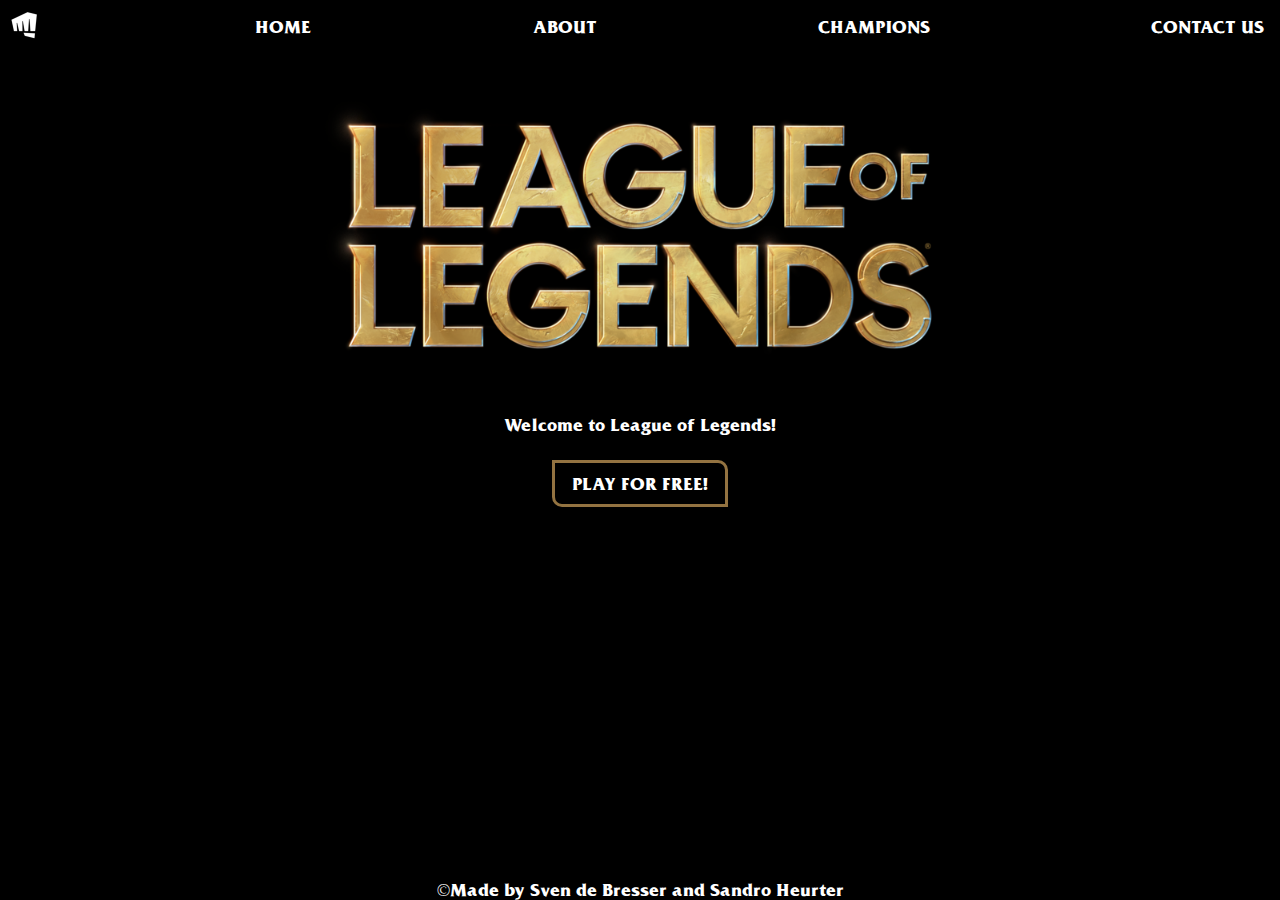
<file: index.html>
<!--
    Naam: Sven de Bresser / Sandro Heurter
    Klas: 42IN01J2
    Datum: 25-10-2020
    File: index.html
-->
<!DOCTYPE html>
<html lang="en">

<head>
    <meta charset="UTF-8">
    <meta name="viewport" content="width=device-width, initial-scale=1.0">
    <link href="css/main.css" type="text/css" rel="stylesheet">
    <link href="css/global.css" type="text/css" rel="stylesheet">
    <link href="css/queries.css" type="text/css" rel="stylesheet">
    <link href="assets/icon/logo.ico" rel="icon" type="images/icon">
    <title>League Of Legends</title>
</head>

<body>
    <nav class="main-navigation">
        <ul class="menu">
            <li><img src="assets/images/icon.png" class="riotgames-icon"></li>
            <li><a href="#">Home</a></li>
            <li><a href="about.html">About</a></li>
            <li class="menu-item-has-children"><a href="champions.html" class="menu-item-normal">Champions</a><div class="menu-item-responsive">Champions</div>
                <ul class="sub-menu">
                    <li class="menu-item-has-children menu-subitem-responsive"><a href="champions.html">All</a></li>
                    <li class="menu-item-has-children"><a href="ivern.html">Ivern</a></li>
                    <li class="menu-item-has-children"><a href="katarina.html">Katarina</a></li>
                </ul>
            </li>
            <li><a href="contact.html">Contact Us</a></li>
        </ul>
    </nav>
    <div class="home-container">
        <img src="assets/images/leagueoflegends.png" class="leagueoflegendsimg">
        <div class="white">
            Welcome to League of Legends!
        </div>        
        <a href="https://signup.na.leagueoflegends.com/en/signup/index#/" target="_blank" class="playforfreetxt">Play for free!</a>
    </div>

    <footer>
        <div class="footer">
            <p>&copy;Made by Sven de Bresser and Sandro Heurter</p>
        </div>
    </footer>
</body>

</html>
</file>
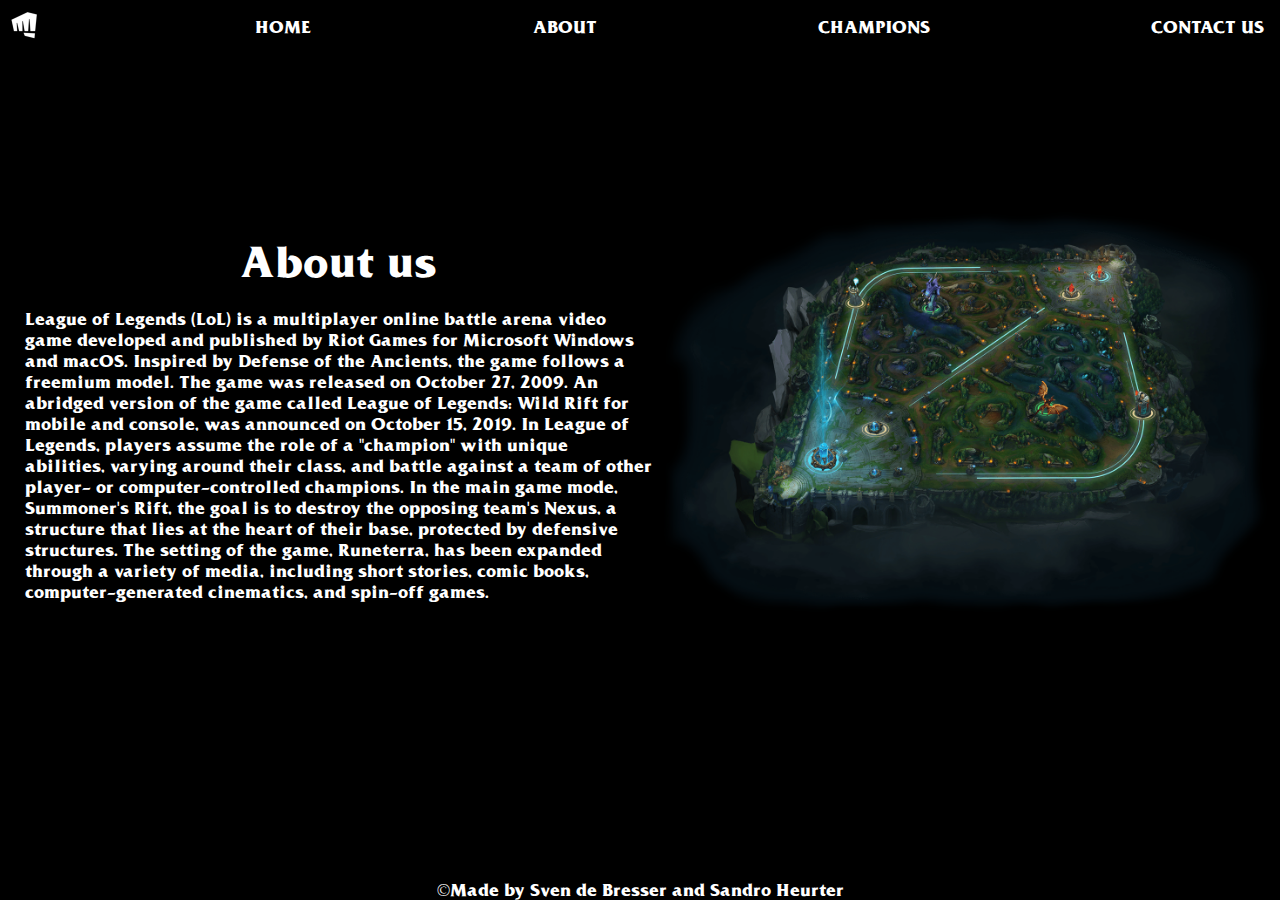
<file: about.html>
<!--
    Naam: Sven de Bresser / Sandro Heurter
    Klas: 42IN01J2
    Datum: 25-10-2020
    File: about.html
-->
<!DOCTYPE html>
<html lang="en">

<head>
    <meta charset="UTF-8">
    <meta name="viewport" content="width=device-width, initial-scale=1.0">
    <link href="css/main.css" type="text/css" rel="stylesheet">
    <link href="css/global.css" type="text/css" rel="stylesheet">
    <link href="css/queries.css" type="text/css" rel="stylesheet">
    <link href="assets/icon/logo.ico" rel="icon" type="images/icon">
    <title>About us</title>
</head>

<body>
  <nav class="main-navigation">
    <ul class="menu">
        <li><img src="assets/images/icon.png" class="riotgames-icon"></li>
        <li><a href="index.html">Home</a></li>
        <li><a href="#">About</a></li>
        <li class="menu-item-has-children"><a href="champions.html" class="menu-item-normal">Champions</a><div class="menu-item-responsive">Champions</div>
            <ul class="sub-menu">
                <li class="menu-item-has-children menu-subitem-responsive"><a href="champions.html">All</a></li>
                <li class="menu-item-has-children"><a href="ivern.html">Ivern</a></li>
                <li class="menu-item-has-children"><a href="katarina.html">Katarina</a></li>
            </ul>
        </li>
        <li><a href="contact.html">Contact Us</a></li>
    </ul>
  </nav>
  <div class="container">
    <div class="abouttxt white">
      <h1 class="aboutheader">About us</h1>
      <br>
      <p>   
        <b>League of Legends (LoL)</b> is a multiplayer online battle arena video game developed and published by Riot Games for Microsoft Windows and macOS. 
        Inspired by Defense of the Ancients, the game follows a freemium model. The game was released on October 27, 2009. 
        An abridged version of the game called League of Legends: Wild Rift for mobile and console, was announced on October 15, 2019.
        In League of Legends, players assume the role of a "champion" with unique abilities, varying around their class, and battle against a team of other player- or 
        computer-controlled champions. In the main game mode, Summoner's Rift, the goal is to destroy the opposing team's Nexus, a structure that lies at the heart of their base, 
        protected by defensive structures. The setting of the game, Runeterra, has been expanded through a variety of media, including short stories, comic books, 
        computer-generated cinematics, and spin-off games.
      </p>
    </div>
    <div class="imgbox">
      <img src="assets/images/background.jpg" class="summonersrift">
    </div>
  </div>
  <footer>
    <div class="footer">
      <p>&copy;Made by Sven de Bresser and Sandro Heurter</p>
    </div>
  </footer>
</body>

</html>
</file>
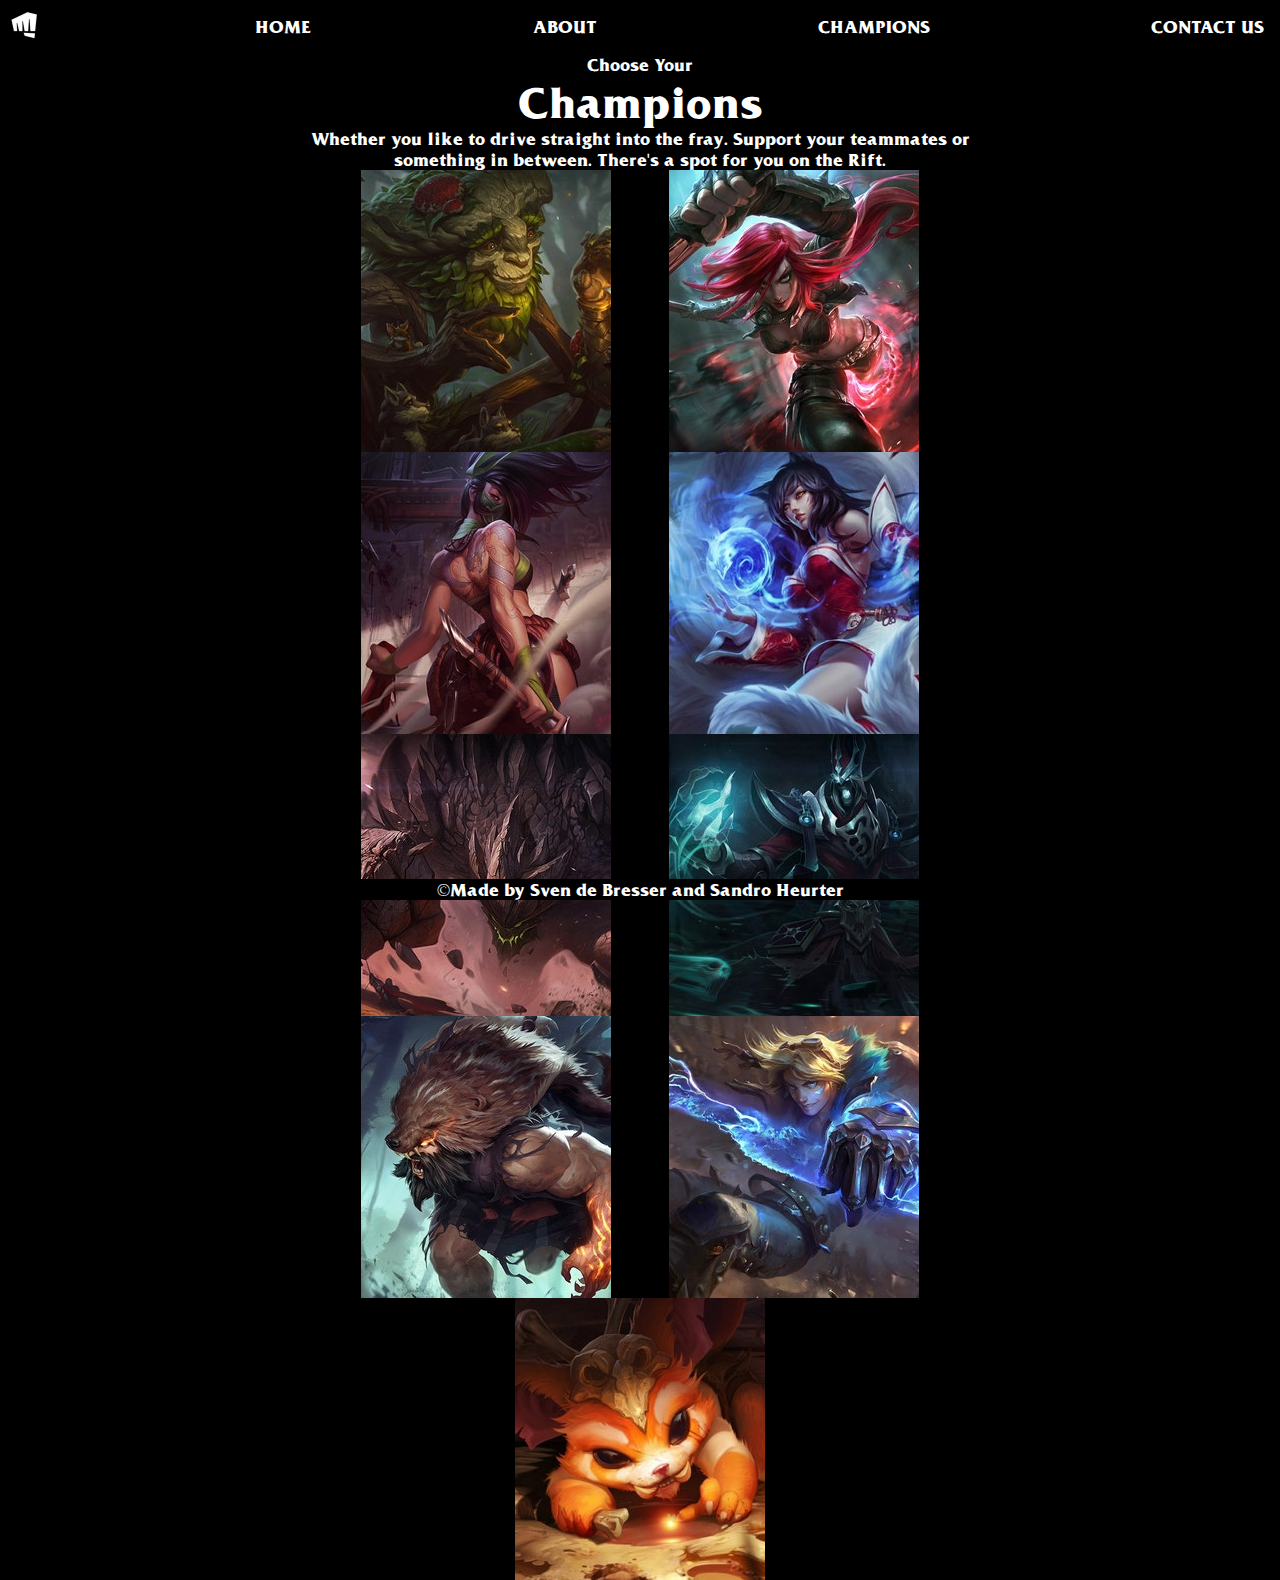
<file: champions.html>
<!--
    Naam: Sven de Bresser / Sandro Heurter
    Klas: 42IN01J2
    Datum: 25-10-2020
    File: champions.html
-->
<!DOCTYPE html>
<html lang="en">

<head>
    <meta charset="UTF-8">
    <meta name="viewport" content="width=device-width, initial-scale=1.0">
    <link href="css/main.css" type="text/css" rel="stylesheet">
    <link href="css/global.css" type="text/css" rel="stylesheet">
    <link href="css/queries.css" type="text/css" rel="stylesheet">
    <link href="images/logo.ico" rel="icon" type="images/icon">
    <title>Champions</title>
</head>

<body>
    <nav class="main-navigation">
        <ul class="menu">
            <li><img src="assets/images/icon.png" class="riotgames-icon"></li>
            <li><a href="index.html">Home</a></li>
            <li><a href="about.html">About</a></li>
            <li class="menu-item-has-children"><a href="#" class="menu-item-normal">Champions</a><div class="menu-item-responsive">Champions</div>
                <ul class="sub-menu">
                    <li class="menu-item-has-children menu-subitem-responsive"><a href="#">All</a></li>
                    <li class="menu-item-has-children"><a href="ivern.html">Ivern</a></li>
                    <li class="menu-item-has-children"><a href="katarina.html">Katarina</a></li>
                </ul>
            </li>
            <li><a href="contact.html">Contact Us</a></li>
        </ul>
    </nav>

    <h4 class="white center">Choose Your</h4>
        <h1 class="white">Champions</h1>
            <p class="txt-champions white">Whether you like to drive straight into the fray. Support your teammates or <br> something in between. There's a spot for you on the Rift.</p>
  
            <div class="gallery">
                <div class="hvrbox">
                    <img src="assets/images/ivern1.jpg" alt="Champions" class="hvrbox-layer_bottom">
                    <div class="hvrbox-layer_top">
                        <div class="hvrbox-text"><a class="hvrbox-link" href="ivern.html">Click here</a></div>
                    </div>
                </div>
                <div class="hvrbox">
                    <img src="assets/images/katarina.jpg" alt="Champions" class="hvrbox-layer_bottom">
                    <div class="hvrbox-layer_top">
                        <div class="hvrbox-text"><a class="hvrbox-link" href="katarina.html">Click here</a></div>
                    </div>
                </div>
                <div class="hvrbox">
                    <img src="assets/images/akali.jpg" alt="Champions" class="hvrbox-layer_bottom">
                    <div class="hvrbox-layer_top">
                        <div class="hvrbox-text">Coming soon</div>
                    </div>
                </div>
                <div class="hvrbox">
                    <img src="assets/images/Ahri.jpg" alt="Champions" class="hvrbox-layer_bottom">
                    <div class="hvrbox-layer_top">
                        <div class="hvrbox-text">Coming soon</div>
                    </div>
                </div>
                <div class="hvrbox">
                    <img src="assets/images/malphite.jpg" alt="Champions" class="hvrbox-layer_bottom">
                    <div class="hvrbox-layer_top">
                        <div class="hvrbox-text">Coming soon</div>
                    </div>
                </div>
                <div class="hvrbox">
                    <img src="assets/images/kharthus.jpg" alt="Champions" class="hvrbox-layer_bottom">
                    <div class="hvrbox-layer_top">
                        <div class="hvrbox-text">Coming soon</div>
                    </div>
                </div>
                <div class="hvrbox">
                    <img src="assets/images/udyr.jpg" alt="Champions" class="hvrbox-layer_bottom">
                    <div class="hvrbox-layer_top">
                        <div class="hvrbox-text">Coming soon</div>
                    </div>
                </div>
                <div class="hvrbox">
                    <img src="assets/images/ezreal.jpg" alt="Champions" class="hvrbox-layer_bottom">
                    <div class="hvrbox-layer_top">
                        <div class="hvrbox-text">Coming soon</div>
                    </div>
                </div>
                <div class="hvrbox">
                    <img src="assets/images/gnar.jpg" alt="Champions" class="hvrbox-layer_bottom">
                    <div class="hvrbox-layer_top">
                        <div class="hvrbox-text">Coming soon</div>
                    </div>
                </div>      
            </div>     
        </div>
        <footer>
            <div class="footer">
                <p>&copy;Made by Sven de Bresser and Sandro Heurter</p>
            </div>
        </footer>
</body>

</html>
</file>
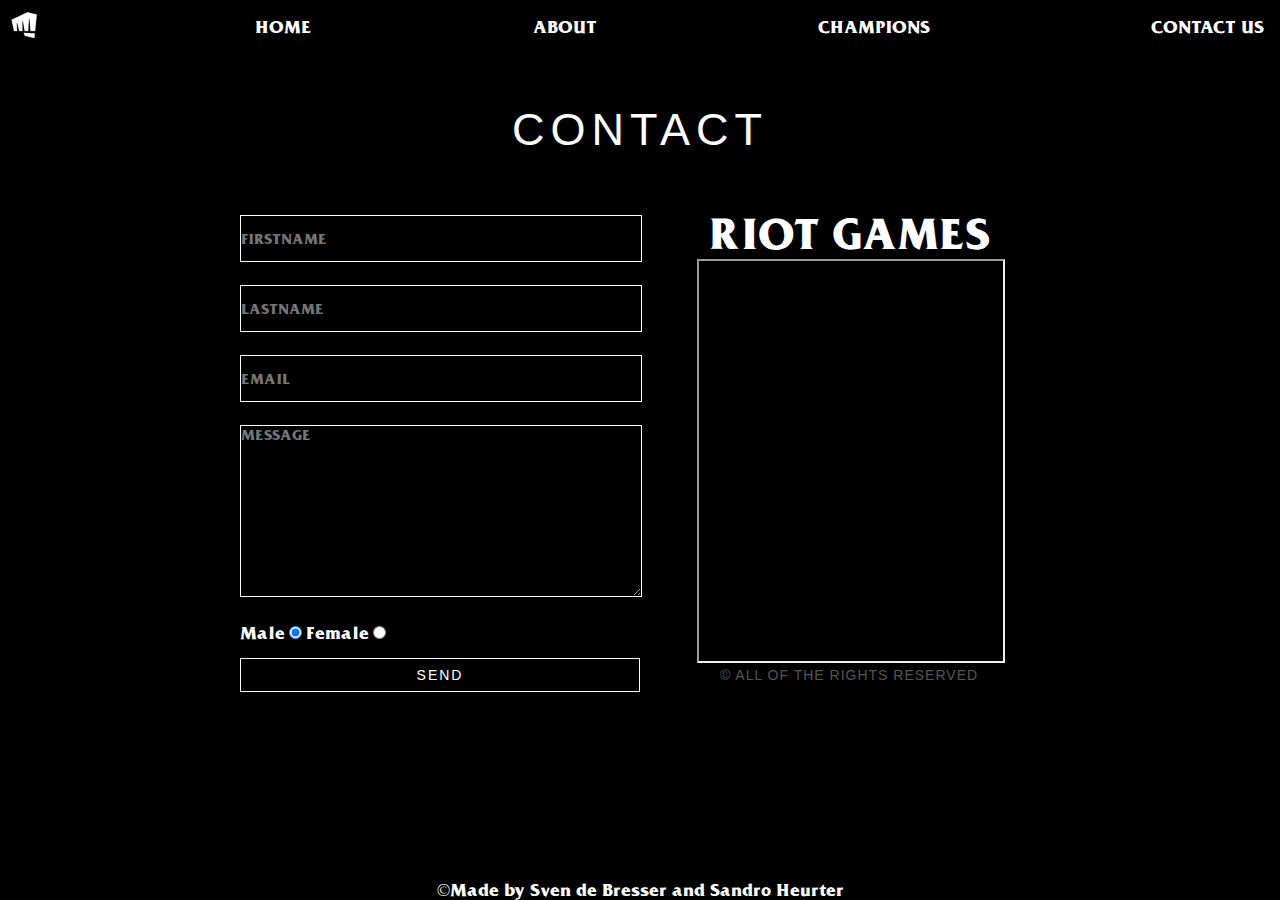
<file: contact.html>
<!--
    Naam: Sven de Bresser / Sandro Heurter
    Klas: 42IN01J2
    Datum: 25-10-2020
    File: contact.html
-->
<!DOCTYPE html>
<html lang="en">

<head>
  <meta charset="UTF-8">
  <meta name="viewport" content="width=device-width, initial-scale=1.0">
  <link href="css/main.css" type="text/css" rel="stylesheet">
  <link href="css/global.css" type="text/css" rel="stylesheet">
  <link href="css/queries.css" type="text/css" rel="stylesheet">
  <link href="images/logo.ico" rel="icon" type="images/icon">
  <title>Contact</title>
</head>

<body>
  <nav class="main-navigation">
    <ul class="menu">
        <li><img src="assets/images/icon.png" class="riotgames-icon"></li>
        <li><a href="index.html">Home</a></li>
        <li><a href="about.html">About</a></li>
        <li class="menu-item-has-children"><a href="champions.html" class="menu-item-normal">Champions</a><div class="menu-item-responsive">Champions</div>
            <ul class="sub-menu">
                <li class="menu-item-has-children menu-subitem-responsive"><a href="champions.html">All</a></li>
                <li class="menu-item-has-children"><a href="ivern.html">Ivern</a></li>
                <li class="menu-item-has-children"><a href="katarina.html">Katarina</a></li>
            </ul>
        </li>
        <li><a href="#">Contact Us</a></li>
    </ul>
  </nav>


  <section class="contact">

    <h1 class="section-header">CONTACT</h1>

    <div class="contact-wrapper">

      <!---------------- 

      CONTACT PAGE LEFT 
    
      ----------------->

      <form class="form-horizontal" role="form" method="post" action="#">

        <div class="form-group">
          <div>
            <input type="text" class="form-control txtbox" placeholder="FIRSTNAME" name="name" value="">
          </div>
        </div>

        <div class="form-group">
          <div>
            <input type="text" class="form-control txtbox" placeholder="LASTNAME" name="name" value="">
          </div>
        </div>

        <div class="form-group">
          <div>
            <input type="email" class="form-control txtbox" id="email" placeholder="EMAIL" name="email" value="">
          </div>
        </div>

        <textarea class="form-control" rows="10" placeholder="MESSAGE" name="message"></textarea>

        <p>Choose your gender:</p>
        <label class="white" for="male">Male</label>
        <input type="radio" name="gender" id="male" value="male" checked>
        <label class="white" for="female">Female</label>
        <input type="radio" name="gender" id="female" value="female">
      

        <button class="send-button" id="submit" type="submit" value="SEND">
          <div>
            <span class="send-text">SEND</span>
          </div>
        </button>

      </form>

      <!---------------- 

      CONTACT PAGE RIGHT 
    
      ----------------->

      <div class="direct-contact-container">
      <h1>RIOT GAMES</h1>
      <div class="map-container"><div id="maps"><iframe class="googlemaps"  src="https://maps.google.com/maps?width=100%25&amp;height=600&amp;hl=nl&amp;q=onderwijsboulevard%20215+(Riot%20Game)&amp;t=&amp;z=14&amp;ie=UTF8&amp;iwloc=B&amp;output=embed"></iframe><a href="https://www.mapsdirections.info/nl/cirkel-straal-kaart/"></a></div></div>
      <div class="copyright">&copy; ALL OF THE RIGHTS RESERVED</div>
      </div>

    </div>

  </section>
  <footer>
    <div class="footer">
      <p>&copy;Made by Sven de Bresser and Sandro Heurter</p>
    </div>
</footer>
</body>

</html>
</file>
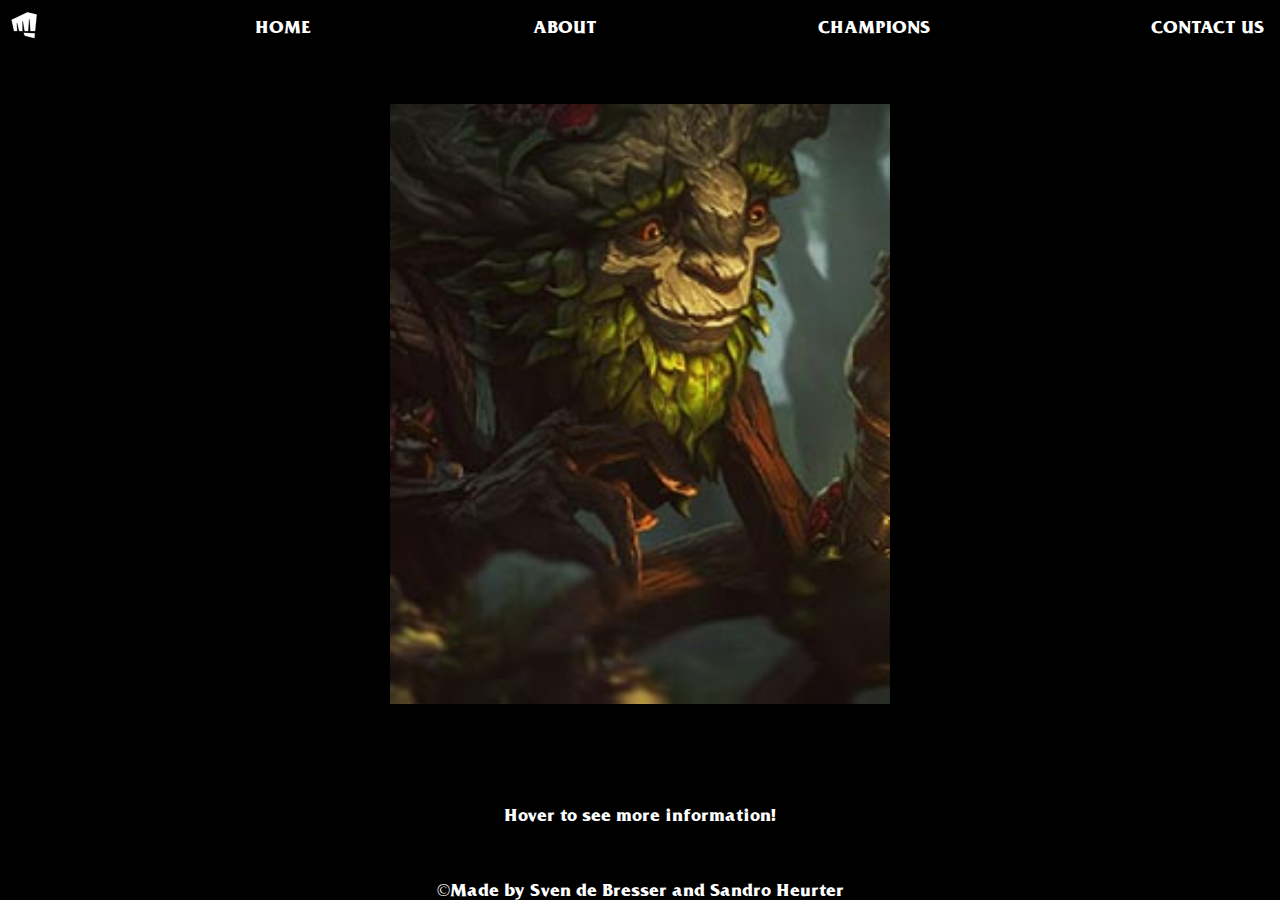
<file: ivern.html>
<!--
    Naam: Sven de Bresser / Sandro Heurter
    Klas: 42IN01J2
    Datum: 25-10-2020
    File: ivern.html
-->
<!DOCTYPE html>
<html lang="en">

<head>
    <meta charset="UTF-8">
    <meta name="viewport" content="width=device-width, initial-scale=1.0">
    <link href="css/main.css" type="text/css" rel="stylesheet">
    <link href="css/global.css" type="text/css" rel="stylesheet">
    <link href="css/queries.css" type="text/css" rel="stylesheet">
    <link href="assets/icon/logo.ico" rel="icon" type="images/icon">
    <title>Ivern</title>
</head>
<body>
    <nav class="main-navigation">
      <ul class="menu">
          <li><img src="assets/images/icon.png" class="riotgames-icon"></li>
          <li><a href="index.html">Home</a></li>
          <li><a href="about.html">About</a></li>
          <li class="menu-item-has-children"><a href="champions.html" class="menu-item-normal">Champions</a><div class="menu-item-responsive">Champions</div>
              <ul class="sub-menu">
                  <li class="menu-item-has-children menu-subitem-responsive"><a href="champions.html">All</a></li>
                  <li class="menu-item-has-children"><a href="#">Ivern</a></li>
                  <li class="menu-item-has-children"><a href="katarina.html">Katarina</a></li>
              </ul>
          </li>
          <li><a href="contact.html">Contact Us</a></li>
      </ul>
    </nav>
    <div class="champion-container">
        <div class="flip-box">
            <div class="flip-box-inner">
              <div class="flip-box-front">
                <img class="champ-image" src="assets/images/Ivern.png" alt="Ivern">
              </div>
              <div class="flip-box-back">
                <h2 class="champion-title">Ivern</h2>
                <p class="champion-quote-ivern">THE GREEN FATHER</p>
                <table>
                    <tr class="champion-ability">
                        <td>Friend of the Forest (Passive)</td>
                      </tr>
                     <tr class="ability-info">
                        <td>
                            Ivern cannot attack or be attacked by non-epic monsters. Ivern can create magical groves on jungle camps which grow over time. 
                            When the grove is fully grown, Ivern may free the monsters to receive gold and experience. 
                            After level 5 Ivern can share jungle buffs with allies.
                        </td>
                      </tr>

                    <tr class="champion-ability">
                        <td>Rootcaller (Q)</td>
                      </tr>
                     <tr class="ability-info">
                        <td>
                            Ivern conjures a vine dealing magic damage and rooting the first enemy. 
                            Allies can click on rooted enemies to dash into attack range.
                        </td>
                      </tr>

                      <tr class="champion-ability">
                        <td>Brushmaker (W)</td>
                      </tr>
                     <tr class="ability-info">
                        <td>
                            Passive: In brush, Ivern's attacks deal bonus magic damage.Active: Ivern grows a patch of brushs.
                             For 3 seconds the area in and around the brush is revealed.
                        </td>
                      </tr>

                      <tr class="champion-ability">
                        <td>
                            Triggerseed (E)
                        </td>
                      </tr>
                     <tr class="ability-info">
                        <td>
                            Ivern shields an ally, absorbing damage. After 2 seconds, the shield bursts dealing magic damage and slowing enemies for 2 seconds.
                        </td>
                      </tr>

                      <tr class="champion-ability">
                        <td>
                            Daisy! (R)
                        </td>
                      </tr>
                     <tr class="ability-info">
                        <td>
                            Ivern summons his sentinel friend Daisy for 6 seconds. If Daisy attacks the same champion three times in a row, 
                            she will create a shockwave knocking enemies
                        </td>
                      </tr>
                  </table>
              </div>
            </div>
          </div>
    </div>
    <div>
        <p class="white center">Hover to see more information!</p>
    </div>
    <footer>
      <div class="footer">
        <p>&copy;Made by Sven de Bresser and Sandro Heurter</p>
      </div>
    </footer>
</body>
</html>
</file>
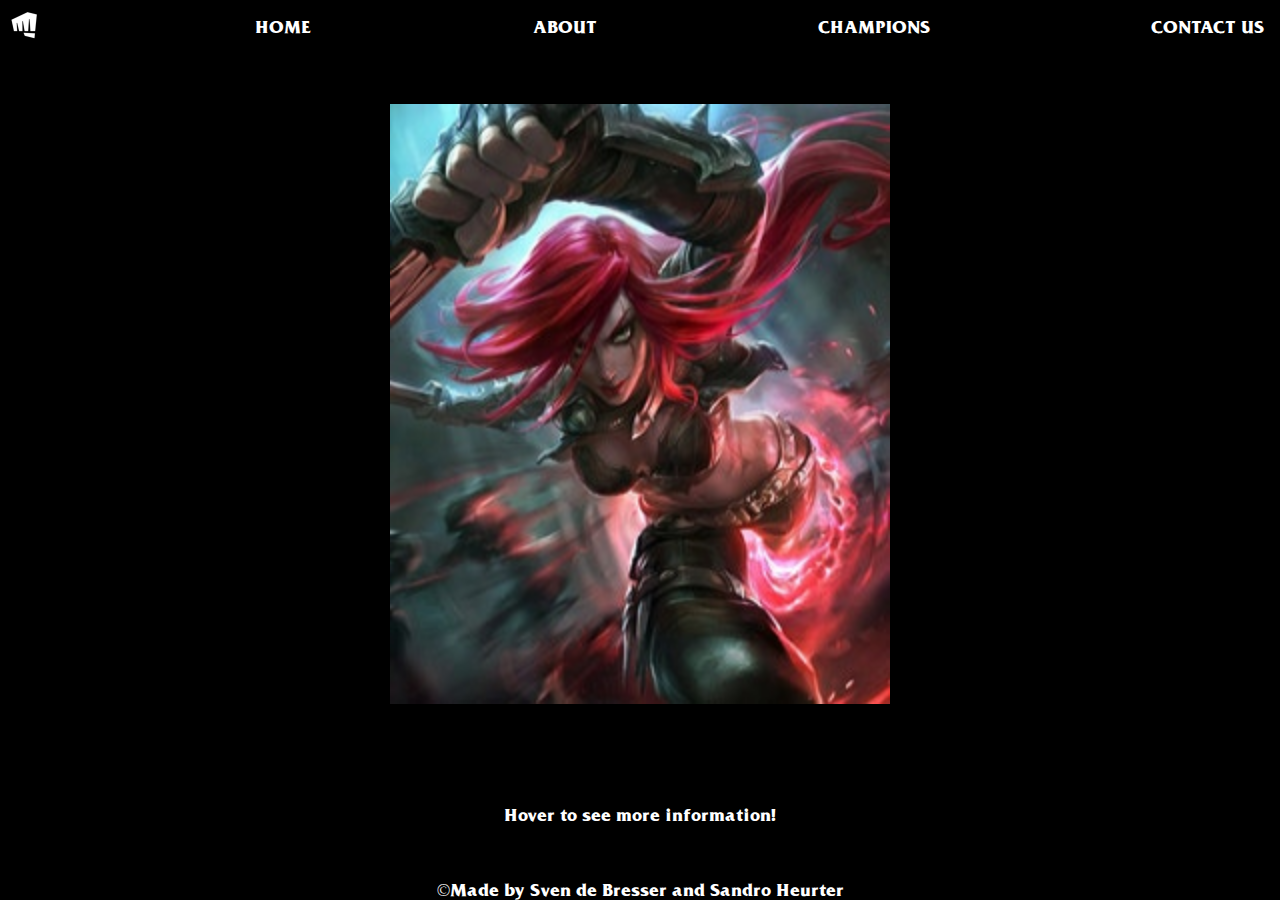
<file: katarina.html>
<!--
    Naam: Sven de Bresser / Sandro Heurter
    Klas: 42IN01J2
    Datum: 25-10-2020
    File: katarina.html
-->
<!DOCTYPE html>
<html lang="en">

<head>
    <meta charset="UTF-8">
    <meta name="viewport" content="width=device-width, initial-scale=1.0">
    <link href="css/main.css" type="text/css" rel="stylesheet">
    <link href="css/global.css" type="text/css" rel="stylesheet">
    <link href="css/queries.css" type="text/css" rel="stylesheet">
    <link href="assets/icon/logo.ico" rel="icon" type="images/icon">
    <title>Katarina</title>
</head>
<body>
  <nav class="main-navigation">
    <ul class="menu">
        <li><img src="assets/images/icon.png" class="riotgames-icon"></li>
        <li><a href="index.html">Home</a></li>
        <li><a href="about.html">About</a></li>
        <li class="menu-item-has-children"><a href="champions.html" class="menu-item-normal">Champions</a><div class="menu-item-responsive">Champions</div>
            <ul class="sub-menu">
                <li class="menu-item-has-children menu-subitem-responsive"><a href="champions.html">All</a></li>
                <li class="menu-item-has-children"><a href="ivern.html">Ivern</a></li>
                <li class="menu-item-has-children"><a href="#">Katarina</a></li>
            </ul>
        </li>
        <li><a href="contact.html">Contact Us</a></li>
    </ul>
  </nav>
    <div class="champion-container">
        <div class="flip-box">
            <div class="flip-box-inner">
              <div class="flip-box-front">
                <img class="champ-image" src="assets/images/katarina.jpg" alt="Ivern">
              </div>
              <div class="flip-box-back">
                <h2 class="champion-title">Katarina</h2>
                <p class="champion-quote-katarina">THE SINISTER BLADE</p>
                <table>

                    <tr class="champion-ability">
                        <td>Voracity (Passive)</td>
                    </tr>
                    <tr class="ability-info">
                        <td>
                            Whenever an enemy champion dies that Katarina has damaged recently, 
                            her remaining ability cooldowns are dramatically reduced. If Katarina picks up a Dagger, 
                            she uses it to slash through all nearby enemies, dealing magic damage.
                        </td>
                    </tr>
                    <tr class="champion-ability">
                        <td>Bouncing Blade (Q)</td>
                      </tr>
                     <tr class="ability-info">
                        <td>Katarina throws a Dagger at the target that then bounces to nearby enemies before ricocheting onto the ground.</td>
                      </tr>

                      <tr class="champion-ability">
                        <td>Preparation (W)</td>
                      </tr>
                     <tr class="ability-info">
                        <td>
                            Katarina gains a burst of movement speed, tossing a Dagger into the air directly above herself.
                        </td>
                      </tr>

                      <tr class="champion-ability">
                        <td>Shunpo (E)</td>
                      </tr>
                     <tr class="ability-info">
                        <td>
                            Katarina blinks to the target, striking it if its an enemy, or striking the nearest enemy otherwise.
                        </td>
                      </tr>

                      <tr class="champion-ability">
                        <td>Death Lotus (R)</td>
                      </tr>
                     <tr class="ability-info">
                        <td>
                            Katarina becomes a flurry of blades, dealing massive magic damage while she channels to the 3 nearest enemy champions.
                        </td>
                      </tr>
                  </table>
              </div>
            </div>
          </div>
    </div>
    <div>
        <p class="white center">Hover to see more information!</p>
    </div>
    <footer>
      <div class="footer">
        <p>&copy;Made by Sven de Bresser and Sandro Heurter</p>
      </div>
    </footer>
</body>
</html>
</file>
<file: css/main.css>
@keyframes shake {
  10%, 90% {
    transform: translate3d(-1px, 0, 0);
  }

  20%, 80% {
    transform: translate3d(2px, 0, 0);
  }

  30%, 50%, 70% {
    transform: translate3d(-4px, 0, 0);
  }

  40%, 60% {
    transform: translate3d(4px, 0, 0);
  }
}
@keyframes bounce {
  0%,  
  100% {
      transform: translateY(0);
  }
  50% {
      transform: translateY(-10px);
  }
}
/* Home */
.leagueoflegendsimg
{
    width: 50%;
}
.home-container
{
  display: flex;
  align-items: center;
  justify-content: center;
  flex-direction: column;
}
.playforfreetxt
{
  text-transform: uppercase;
  border: 3px solid #937341;
  border-bottom-left-radius: 10px;
  border-top-right-radius: 10px;
  width: 150px;
  padding: 10px;
  text-align: center;
  background-color: #000;
  margin-top: 25px;
  color: #fff;
  text-decoration: none;
}
.playforfreetxt:hover
{
  animation: shake 1s cubic-bezier(.36,.07,.19,.97) both;
  transition: 0.2s;
  background-color: #fff;
  color: #000;
}

/* About */
.summonersrift
{
    width: 100%;
}
.abouttxt
{
    width: 50%;
    height: 50%;
}

/* Katarina / Ivern */
.champion-container
{
  margin: 50px auto 0 auto;
  height: 700px;
  width: 500px;
}

.flip-box {
  background-color: transparent;
  width: 500px;
  height: 600px;
  perspective: 1000px;
  font-weight: normal; 
}

.flip-box-inner {
  position: relative;
  width: 100%;
  height: 100%;
  text-align: center;
  transition: transform 0.8s;
  transform-style: preserve-3d;
}

.flip-box:hover .flip-box-inner {
  transform: rotateY(180deg);
}
.champion-ability
{
  text-align:center;
  color: #fff;
}
.ability-info
{
  text-align: left;
  color: #555;
}
.flip-box-front, .flip-box-back {
  position: absolute;
  width: 100%;
  height: 100%;
  backface-visibility: hidden;
}
.flip-box-back {
  background-color: transparent;
  border: 2px solid #fff;
  transform: rotateY(180deg);
}

.champ-image{
 width: 500px;
 height: 600px;
}

h2.champion-title {
  color: #fff;
  text-transform: uppercase;
  text-decoration: underline;
}

p.champion-quote-ivern {
  color: #008000;
}
.champion-quote-katarina
{
  color: #ff0000; 
}

/* Contact form*/
.contact 
{
  width: 100%;
  background-color:#000;
  overflow: hidden;
}
 
.section-header 
{
  text-align: center;
  margin: 0 auto;
  padding-top: 50px;
  margin-bottom: 50px;
  font: 300 45px "Oswald", sans-serif;
  letter-spacing: 6px;
  color: #fff;
  margin-bottom: 25px;
}
 
.contact-wrapper 
{
  margin: 0 auto;
  padding-top: 20px;
  position: relative;
  max-width: 800px;
}
 
/* Begin Left Contact Page */
.form-horizontal 
{
  max-width: 100%;
  font-family: "Lato";
  font-weight: 400;
  display: inline-block;
  padding-right: 50px;
}
 
.form-control,
textarea 
{
  max-width: 400px;
  color: #fff;
  width: 400px;
  background-color: #000;
  border: 1px solid #fff;
}
 
.send-button 
{
  margin-top: 15px;
  height: 34px;
  width: 400px;
  overflow: hidden;
  transition: all 0.2s ease-in-out;
  background-color: #000;
  border: 1px solid #fff;
  color: #fff;
  cursor: pointer;
  display: block;
}
.send-button:hover
{
  transition: 0.5s;
  animation: bounce 1.5s infinite;
  background-color: #fff;
  color: #000;
}
.send-text 
{
  display: block;
  font: 300 14px "Lato", sans-serif;
  letter-spacing: 2px;
}
 
/* Begin Right Contact Page */
.direct-contact-container 
{
  max-width: 400px;
  margin-top: 5px;
  display: inline-block;
}
 
.copyright 
{
  font: 200 14px "Oswald", sans-serif;
  color: #555;
  letter-spacing: 1px;
  text-align: center;
}
 
.form-group 
{
  height: 70px;
}
.txtbox
{
  height: 45px;
  background-color: #000;
  border: 1px solid #fff;
}
 
iframe .googlemaps{
  height: 430px;
  margin-top: 10px;
}

/*Google MAPS CONTACT FORM */

.maps{
  width: 100%;
}

.googlemaps{
  width:100% ;
  height:400px;
}

/*Champions PAGINA*/

p.txt-champions {
  color: white;
  text-align: center;
}

.hvrbox * {
	box-sizing: border-box;
}
.hvrbox {
	position: relative;
	display: inline-block;
	overflow: hidden;
	max-width: 100%;
	height: auto;
}
.hvrbox img {
	max-width: 100%;
}
.hvrbox .hvrbox-layer_bottom {
	display: block;
}
.hvrbox .hvrbox-layer_top {
	opacity: 0;
	position: absolute;
	top: 0;
	left: 0;
	right: 0;
	bottom: 0;
	width: 100%;
	height: 100%;
	background: rgba(0, 0, 0, 0.6);
	color: #fff;
	padding: 15px;
	transition: all 0.4s ease-in-out 0s;
}
.hvrbox:hover .hvrbox-layer_top,
.hvrbox.active .hvrbox-layer_top {
	opacity: 1;
}
.hvrbox .hvrbox-text {
	text-align: center;
	font-size: 18px;
	display: inline-block;
	position: absolute;
	top: 50%;
	left: 50%;
	transform: translate(-50%, -50%);
}
.hvrbox .hvrbox-text_mobile {
	font-size: 15px;
	border-top: 1px solid rgba(179, 179, 179, 0.7);
	margin-top: 5px;
	padding-top: 2px;
	display: none;
}
.hvrbox.active .hvrbox-text_mobile {
	display: block;
}

.gallery {
  max-width: 800px;
  margin: auto auto 50px auto;
  width: 52.7%;
  display: flex;
  align-items: flex-start;
  flex-wrap: wrap;
  justify-content: space-evenly;
  flex-direction: inherit;

}
.hvrbox-link{
  text-decoration: none;
  color: #fff;
}
</file>
<file: css/global.css>
@font-face
{
  font-family: Quadrata;
  src: url(../assets/font/Quadrata/Friz\ Quadrata\ Regular.ttf);
  src: url(../assets/font/Quadrata/Friz\ Quadrata\ Bold.otf);
}

*
{ 
  font-family:"Quadrata", sans-serif; 
  padding: 0;
  margin: 0;
}

html, body
{
    height: 100%;
    background-color: #000;
}
.white
{
    color: #FFF;
}
.center
{
  text-align: center;
}

h1{
  font-size: 40px;
  color: white;
  text-align: center;
}
ul
{
  margin:0;
  padding:0;
}

.riotgames-icon
{
  width: 50px;
  height: 50px;
}
li 
{
  display:block;
  list-style-type:none;
  text-transform:uppercase;
}
  
li a
{
  display:flex;
  text-align:center;
  text-decoration:none;
  color: #FFF;
  padding:1rem;
}
  
li a:hover
{
  color:#FFF;
}

.footer
{
  position: fixed;
  bottom: 0;
  color: #FFF;
  width: 100%;
  text-align: center;
  background-color: #000;
}

.menu-item-has-children > a:after
{
  font-family:'Genericons';
  padding:1px;
}
  
nav ul ul 
{
  display: none;
}
  
nav ul li:hover > ul 
{
  display:block;
  color:#FFF;
  padding-left:2rem;
}

nav ul ul ul
{
  margin:0 0 0 100%;
  box-shadow: 0 0 2px rgba(0, 0, 0, 0.6);
}
    
.menu-item-has-children .menu-item-has-children > a:after
{
  font-family:'Quadrata';
  padding:1px;
  transform: rotate(-90deg);
}

.menu-item-responsive, .menu-subitem-responsive
{
  display:none !important;
}

.menu 
{
  display:flex;  
  flex-direction:column;
}
</file>
<file: css/queries.css>
/* Media query global css */
@media (min-width: 800px) 
{
    nav ul li:hover > ul {
        padding-left:0;
        }

    nav ul li:hover > ul a{
        color:#FFF;
    }

    .sub-menu li{
        display:flex;
        }
        
        li:hover, li a:hover{
        text-decoration:underline;
        }
        nav ul ul {
        display: none;
        position:absolute;
        }
        .menu{
        flex-direction:row;
        justify-content:space-between;
        }
}
    /* End media query global css */



    /* Media query main css */ 
@media screen and (max-width: 760px) 
{
    /* */
    #contact 
    {
        height: 1000px;
    }
    .section-header 
    {
        font-size: 65px;
    }
    .direct-contact-container,
    .form-horizontal 
    {
        margin: 10px auto;
    }

    #contact 
    {
        height: 1200px;
    }

    .section-header 
    {
        font-size: 50px;
    }

    .send-button, .form-horizontal {
        width: 100%;
    }
    

    .direct-contact-container,
    .form-wrapper 
    { 
        margin: 0 auto;
    }

    .form-control,
    textarea 
    {
        max-width: 100%;
        margin: 0 auto;
        width: 100%;
    }

    .direct-contact-container 
    {
        margin-top: 60px;
        max-width: 100%;
    }
    .googlemaps {
        width: 100vw;
    }
}

@media (min-width: 800px) {
    .abouttxt
    {
        margin-left: 25px;
    }
    .container
    {
        display: flex;
        align-items: center;
        justify-content: center;
        width: 100%;
        height: 80%;
    }   
    .imgbox
    {
        width: 50%;
    }
}
@media (max-width: 800px)
{
    .menu-item-normal
    {
        display:none !important;
    }
    .menu-item-responsive
    {
        display: flex !important;
        color: white;
        padding: 1rem;
    }
    .menu-subitem-responsive
    {
        display: block !important;
    }
    .contact
    {
        margin-bottom: 100px;
    }
    .leagueoflegendsimg, .champ-image, .flip-box, .abouttxt 
    {
        width: 100%;
    }
    .imgbox
    {
        display:none;
    } 
    .aboutheader
    {
        text-align: center;
    }
}
    /* End media queries main css */
</file>
